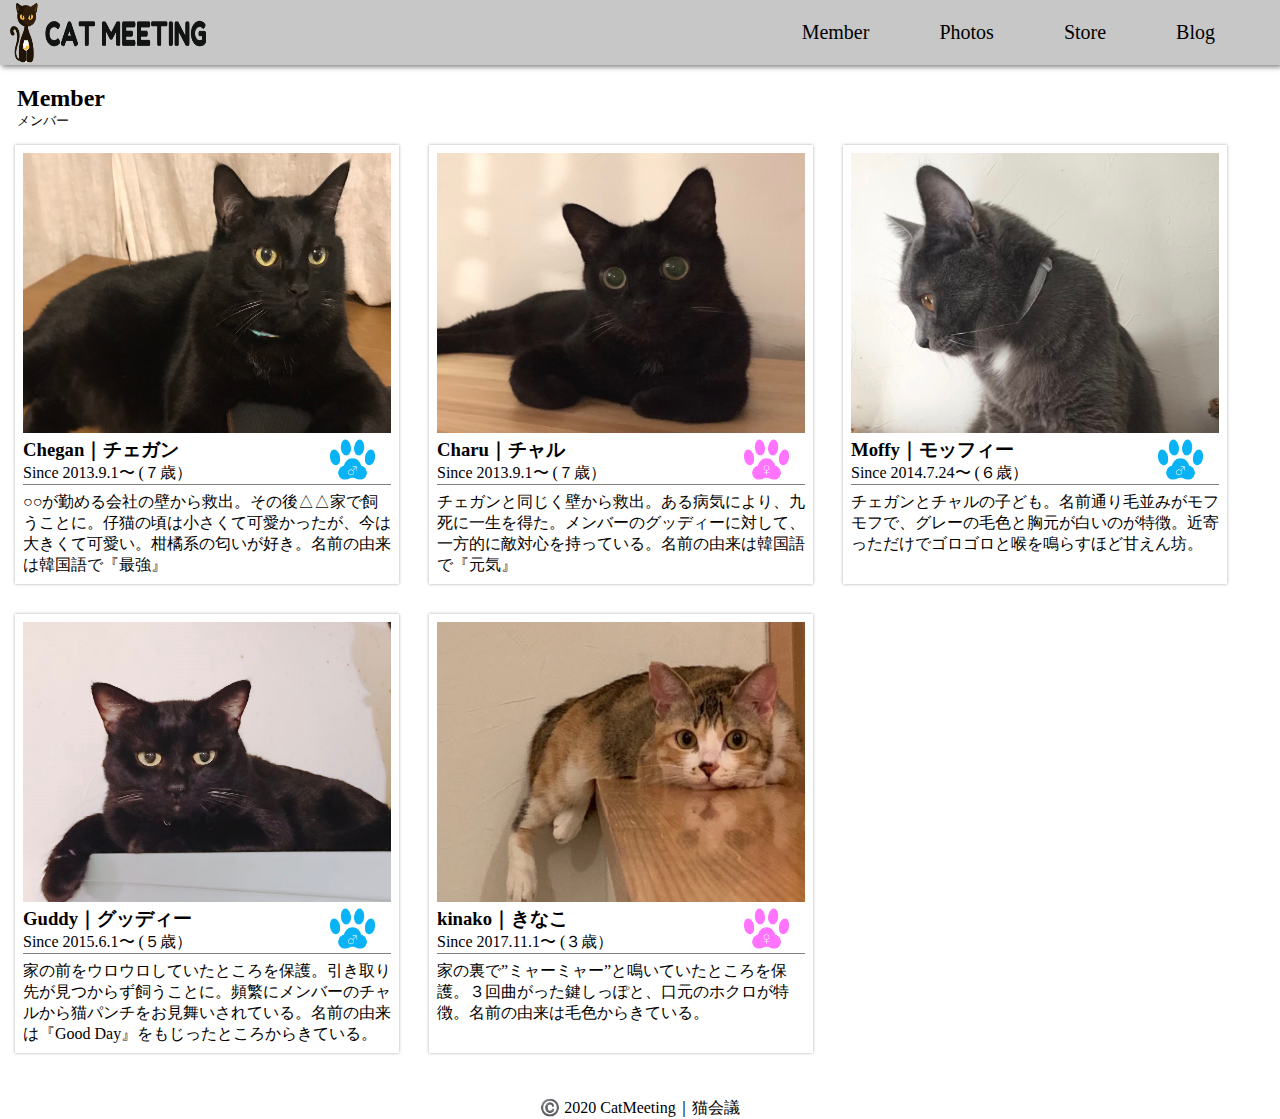
<file: index.html>
<!DOCTYPE html>

<head>
  <meta charset="utf-8">
  <title>CatMeeting｜猫会議</title>
  <link rel="icon" href="photos/favicon.ico">
  <link rel="stylesheet" href="stylesheet.css">
  <link rel="stylesheet" href="responsible.css">
  <meta name="viewport" content="width=device-width,initial-scale=1.0,minimum-scale=1.0">
</head>

<body>
  <header>
    <div class="header-container">
      <div class="header-left">
        <a href="https://harada-i.github.io/ccmgk/"><img src="photos/header.png" height="60px" width="200px"
            alt="header-icon" class="header-logo"></a>
      </div>
      <div class="header-right">
        <ul>
          <li><a href="member.html">Member</a></li>
          <li><a href="photos.html">Photos</a></li>
          <li><a href="store.html">Store</a></li>
          <li><a href="blog.html">Blog</a></li>
        </ul>
      </div>
    </div>
  </header>

  <div class="member-container">
    <h2>Member</h2>
    <h5>メンバー</h5>
    <main>
      <div class="box">
        <img src="photos/chegan_prf.jpg" alt="チェガンの画像">
        <div class="pad">
          <img src="photos/pad_men.png" alt="性別の画像">
        </div>
        <h3>Chegan｜チェガン</h3>
        <p class="since">Since 2013.9.1〜 (７歳）</p>
        <p>○○が勤める会社の壁から救出。その後△△家で飼うことに。仔猫の頃は小さくて可愛かったが、今は大きくて可愛い。柑橘系の匂いが好き。名前の由来は韓国語で『最強』</p>
      </div>
  
      <div class="box">
        <img src="photos/charu_prf.jpg" alt="チャルの画像">
        <div class="pad">
          <img src="photos/pad_women.png" alt="性別の画像">
        </div>
        <h3>Charu｜チャル</h3>
        <p class="since">Since 2013.9.1〜 (７歳）</p>
        <p>チェガンと同じく壁から救出。ある病気により、九死に一生を得た。メンバーのグッディーに対して、一方的に敵対心を持っている。名前の由来は韓国語で『元気』</p>
      </div>
  
      <div class="box">
        <img src="photos/moffy_prf.jpg" alt="モッフィーの画像">
        <div class="pad">
          <img src="photos/pad_men.png" alt="性別の画像">
        </div>
        <h3>Moffy｜モッフィー</h3>
        <p class="since">Since 2014.7.24〜 (６歳）</p>
        <p>チェガンとチャルの子ども。名前通り毛並みがモフモフで、グレーの毛色と胸元が白いのが特徴。近寄っただけでゴロゴロと喉を鳴らすほど甘えん坊。
        </p>
      </div>
  
      <div class="box">
        <img src="photos/gude_prf.jpg" alt="グッディーの画像">
        <div class="pad">
          <img src="photos/pad_men.png" alt="性別の画像">
        </div>
        <h3>Guddy｜グッディー</h3>
        <p class="since">Since 2015.6.1〜 (５歳）</p>
        <p>家の前をウロウロしていたところを保護。引き取り先が見つからず飼うことに。頻繁にメンバーのチャルから猫パンチをお見舞いされている。名前の由来は『Good Day』をもじったところからきている。</p>
      </div>
  
      <div class="box">
        <img src="photos/kinako_prf.jpg" alt="きなこの画像">
        <div class="pad">
          <img src="photos/pad_women.png" alt="性別の画像">
        </div>
        <h3>kinako｜きなこ</h3>
        <p class="since">Since 2017.11.1〜 (３歳）</p>
        <p>家の裏で”ミャーミャー”と鳴いていたところを保護。３回曲がった鍵しっぽと、口元のホクロが特徴。名前の由来は毛色からきている。</p>
      </div>
    </main>
  </div>
  
  
  <footer>
    <div>©️ 2020 CatMeeting｜猫会議</div>
  </footer>
</body>
</file>
<file: stylesheet.css>
* {
  margin:0;
  padding:0;
  box-sizing: border-box;
}

html body {
  width:100%;
}

/*【ヘッダーの設定】ここから------------------------------------- */


header {
  height:65px;
  background-color:rgb(199,199,199);
  box-shadow: 2px 2px 5px 0 rgba(0, 0, 0, 0.5);
  margin-bottom:20px;
}

.member-container h2 {
  margin-left:7px;
}

.member-container h5 {
  margin-left:7px;
  font-weight:normal;
}

.header-left {
  float:left;
}

.header-left > a {
  display:block;
}

.header-right  li {
  list-style: none;
  float:left;
  margin-right:60px;
  font-size:20px;
}

.header-right a {
  text-decoration: none;
  display:block;
  line-height:65px;
  padding:0 5px;
  color:black;
}

.header-right a:hover {
  color:white;
  transition: all 1s;
}

.header-right {
  float: right;
}

.header-logo {
  margin-left:10px;
  margin-top:3px;
}

/*【ヘッダーの設定】ここまで --------------------------------------*/



/* 【ボディの設定】ここから -----------------------------------*/

main {
  display:flex;
  flex-wrap:wrap;
}

.box {
  width: calc(30%);
  /* ↓設定次第では不要かも？？ */
  /* height:430px; */
  /* ↑設定次第では不要かも？ */
  margin:15px;
  padding:8px;
  box-shadow: 0 0 3px #aaa;
  position: relative;
}


.box > img {
  height:280px;
  width:100%;
}

.pad > img {
  height:45px;
  width:45px;
  position: absolute;
  margin-left:80%;
}

.member-container h2 {
  margin-left:17px;
}

.member-container h5 {
  margin-left:17px;
}

.since {
  border-bottom: 1px solid gray;
  margin-bottom:7px;
}


/* 【ボディの設定】ここまで -----------------------------------------*/



/* 【フッターの設定】ここから------------------------------------------ */

footer {
  margin-top:30px;
  text-align: center;
}

/* 【フッターの設定】ここまで------------------------------------------ */
</file>
<file: responsible.css>
@media(max-width:375px) {
  .box {
    width:calc(100% - 20px);
    margin:10px auto;
    padding: 10px 10px;
  }

  .header-right {
    display:none;
  }


}
</file>
